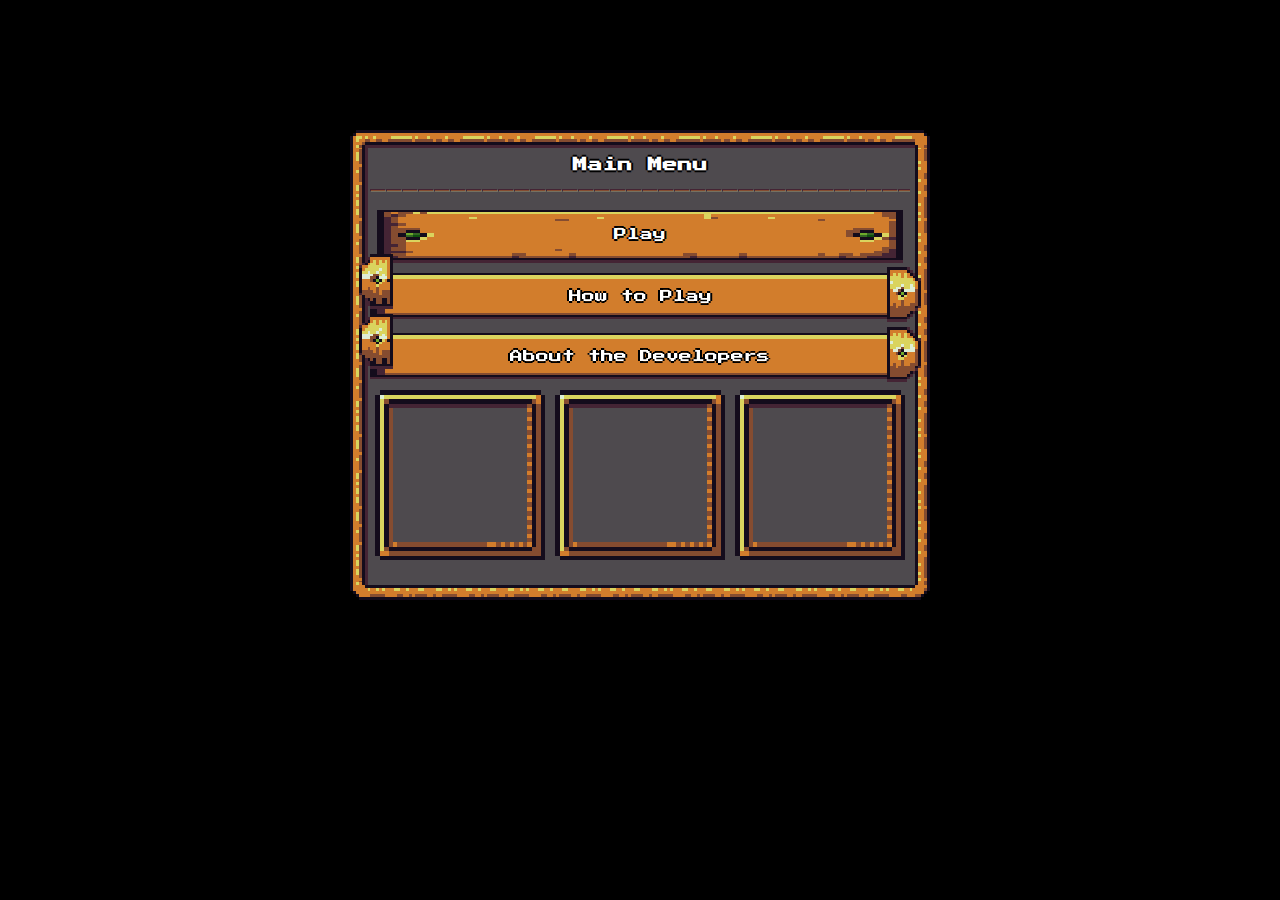
<file: index.html>
<!DOCTYPE HTML>
<html lang="en">
<head>
	<title>Horror Pokemon</title>
	<meta http-equiv="content-type" content="text/html; charset=utf-8">
	<link href="./menu/rpgui.min.css" rel="stylesheet" type="text/css" >
    <style>
        body
        {
            background: black;
        }

        .rpgui-container {
            width:580px;
            height: 470px;
        }

.column {
  float: left;
  width: 33.33%;
  padding: 10px;
}

.row:after {
  content: "";
  display: table;
  clear: both;
}
    </style>
</head>

<body>

<div class="rpgui-content">

        <div class="rpgui-container framed" style="margin-top: 130px !important; margin:auto;">
            <h1>Main Menu</h1>
            <hr>

            <form>
            <button formaction="./game/game.html" class="rpgui-button" type="submit" style="width:100%;"><span>Play</span></button>
        </form>

        <form>
        <button formaction="./menu/How-to-play.html" class="rpgui-button golden" type="submit" style="width:100%;"><br><span>How to Play</span></button>
        </form>

            <form>
            <button formaction="./menu/1-developer.html" class="rpgui-button golden" type="submit" style="width:100%;"><br><span>About the Developers</span></button>
            </form>

        <div class="row">
            <div class="rpgui-container framed-golden column" style="width:170px; height:170px; background: url('https://cdn.picrew.me/shareImg/org/202303/82375_Ky2rXbbN.png');  background-size: 100% 100%;">
            </div>
            <div class="rpgui-container framed-golden column" style="width:170px; height:170px; background: url('https://cdn.picrew.me/shareImg/org/202303/82375_H1vlZ54Z.png');  background-size: 100% 100%;">
            </div>
            <div class="rpgui-container framed-golden column" style="width:170px; height:170px; background: url('https://cdn.picrew.me/shareImg/org/202303/82375_8Rv9X0q1.png');  background-size: 100% 100%;">
            </div>
        </div>

        </div>
	</div>
</body>
</file>
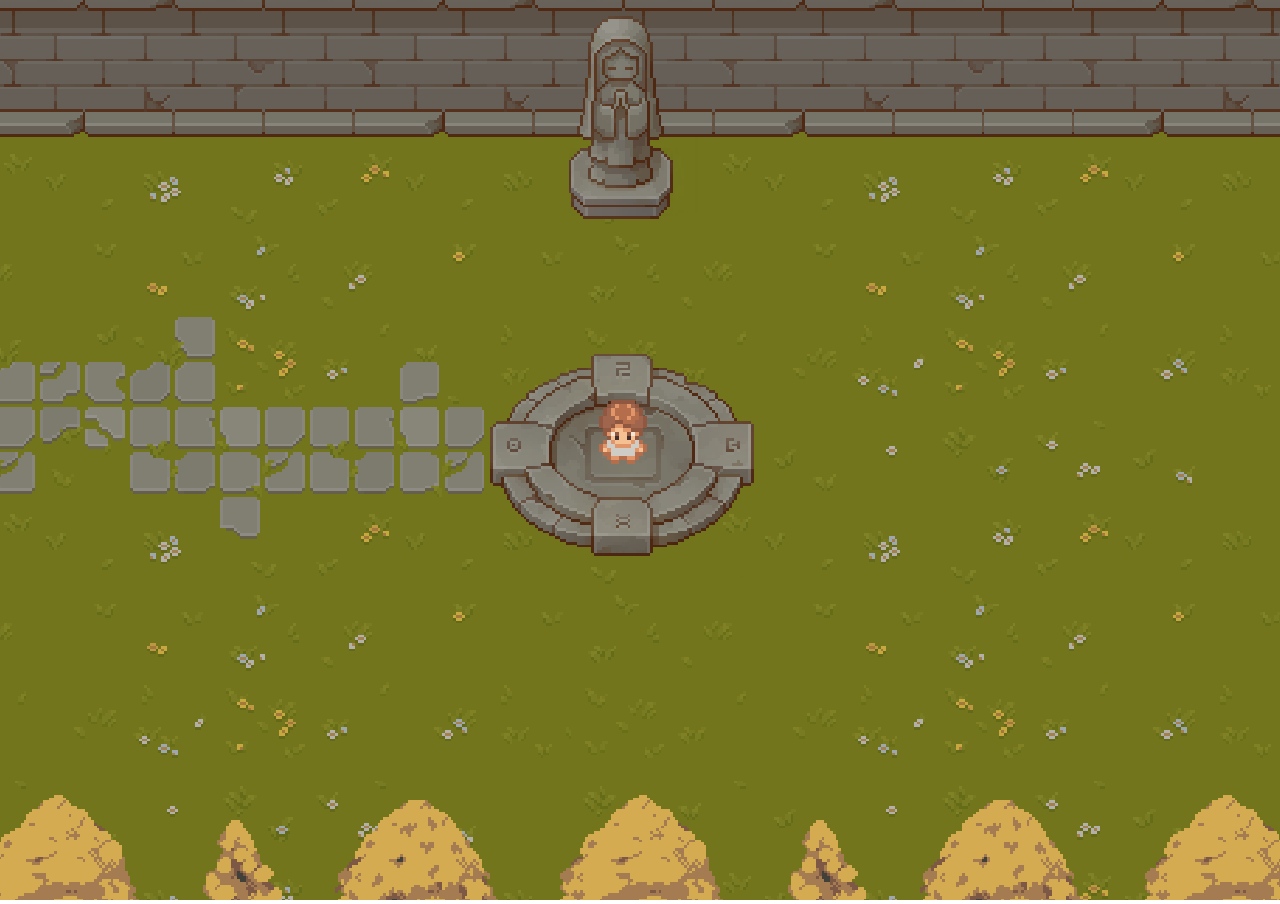
<file: game/game.html>
<!DOCTYPE html>
<html lang="en">
<head>
  <meta charset="UTF-8">
  <meta http-equiv="X-UA-Compatible" content="IE=edge">
  <meta name="viewport" content="width=device-width, initial-scale=1.0">
  <title>Beta Game</title>
  <!-- LINKS -->
  <link href="../css/styles.css" rel="stylesheet">
</head>
<body>
  <div id="gameCanvas">
    <!-- GAME OVER -->
    <div id="gameOver"></div>
    <!-- OVERLAY -->
    <div id="overlay"></div>
    <!-- DIALOGUE -->
    <div id="dialogueBar"></div>
    <!-- GAME -->
    <canvas id="canvas"></canvas>
    <!-- UI -->
    <div id="ui">
      <!-- ATTACK BAR -->
      <div id="attackUI">
        <div id="battleDialogue"></div>
        <div class="attackBtns">
          <button>Ram</button>
          <button>Cimori</button>
        </div>
        <h3 class="type">Type</h3>
      </div>
      <!-- HEALTH BAR -->
      <div id="healthUI">
        <!-- ENEMY POKEMON -->
        <div class="serpentisHealth">
          <h3>Serpentis</h3>
          <div class="healthBar">
            <div class="barOne"></div>
            <div class="barTwo" id="serpBar"></div>
          </div>
        </div>

        <!-- PLAYER POKEMON -->
        <div class="ignisHealth">
          <h3>Ignis</h3>
          <div class="healthBar">
            <div class="barOne"></div>
            <div class="barTwo" id="ignBar"></div>
          </div>
        </div>
      </div>
    </div>
  </div>

  <!-- JAVASCRIPT LINKS -->
  <script src="https://cdnjs.cloudflare.com/ajax/libs/gsap/3.11.5/gsap.min.js" integrity="sha512-cOH8ndwGgPo+K7pTvMrqYbmI8u8k6Sho3js0gOqVWTmQMlLIi6TbqGWRTpf1ga8ci9H3iPsvDLr4X7xwhC/+DQ==" crossorigin="anonymous" referrerpolicy="no-referrer"></script>
  <script src="./values.js"></script>
  <script src="./charWalk.js"></script>
  <script src="./collisions.js"></script>
  <script src="./enemy.js"></script>
  <script src="./attacks.js"></script>
  <script src="./dialogue.js"></script>
  <script src="./battleActivation.js"></script>
  <script src="./game.js"></script>
</body>
</html>
</file>
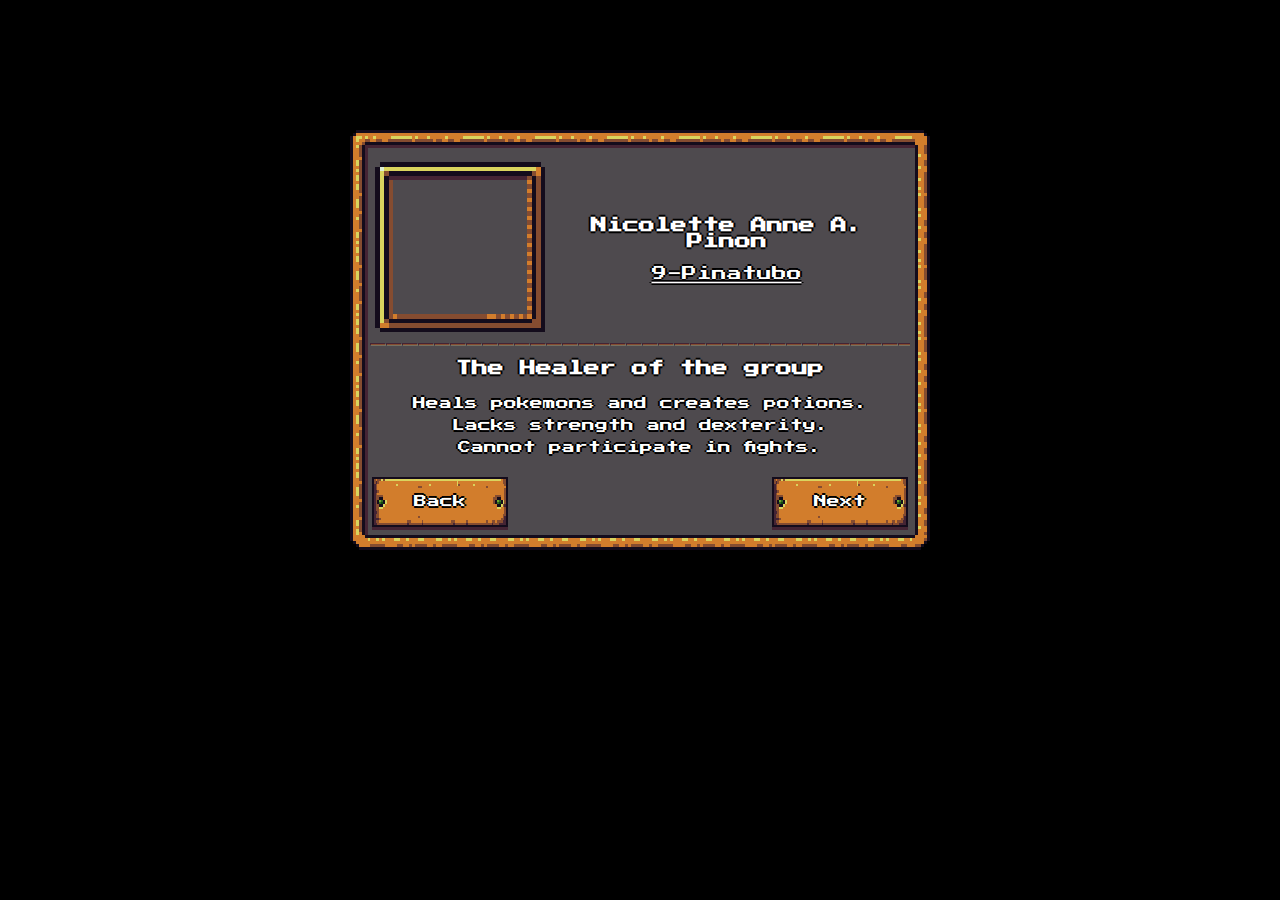
<file: menu/1-developer.html>
<!DOCTYPE HTML>
<html lang="en">

<head>
	<title>Horror Pokemon</title>
	<meta http-equiv="content-type" content="text/html; charset=utf-8">
	<link href="rpgui.min.css" rel="stylesheet" type="text/css" >

    <style>
        body
        {
            background: black;
        }

.rpgui-container {
    width:580px;
    height: 420px;
}

.column {
float: left;
width: 50%;
padding: 10px;
}

.row:after {
content: "";
display: table;
clear: both;
}
</style>

</head>

<body>

<div class="rpgui-content">

        <div class="rpgui-container framed rpgui-center" style="margin-top: 130px !important; margin:auto;">
            <div class="row">
            <div class="rpgui-container framed-golden column" style="width:170px; height:170px; background: url('https://cdn.picrew.me/shareImg/org/202303/82375_Ky2rXbbN.png');  background-size: 100% 100%;">
            </div>
            <h2 class="rpgui-center" style="padding-top: 60px;">Nicolette Anne A. Pinon</h2>
            <h3 class="rpgui-center">9-Pinatubo</h3>
            </div>
            <hr>
            <h2>The Healer of the group</h2>
            <p>Heals pokemons and creates potions. <br> Lacks strength and dexterity.<br> Cannot participate in fights.</p>
            <form>
            <button class="rpgui-button" formaction="../index.html" type="submit" style="width:10%; float:left;"><span>Back</span></button>
            <button class="rpgui-button" formaction="2-developer.html" type="submit" style="width:10%; float:right;"><span>Next</span></button>
            </form>
        </div>
	</div>
</body>
</file>
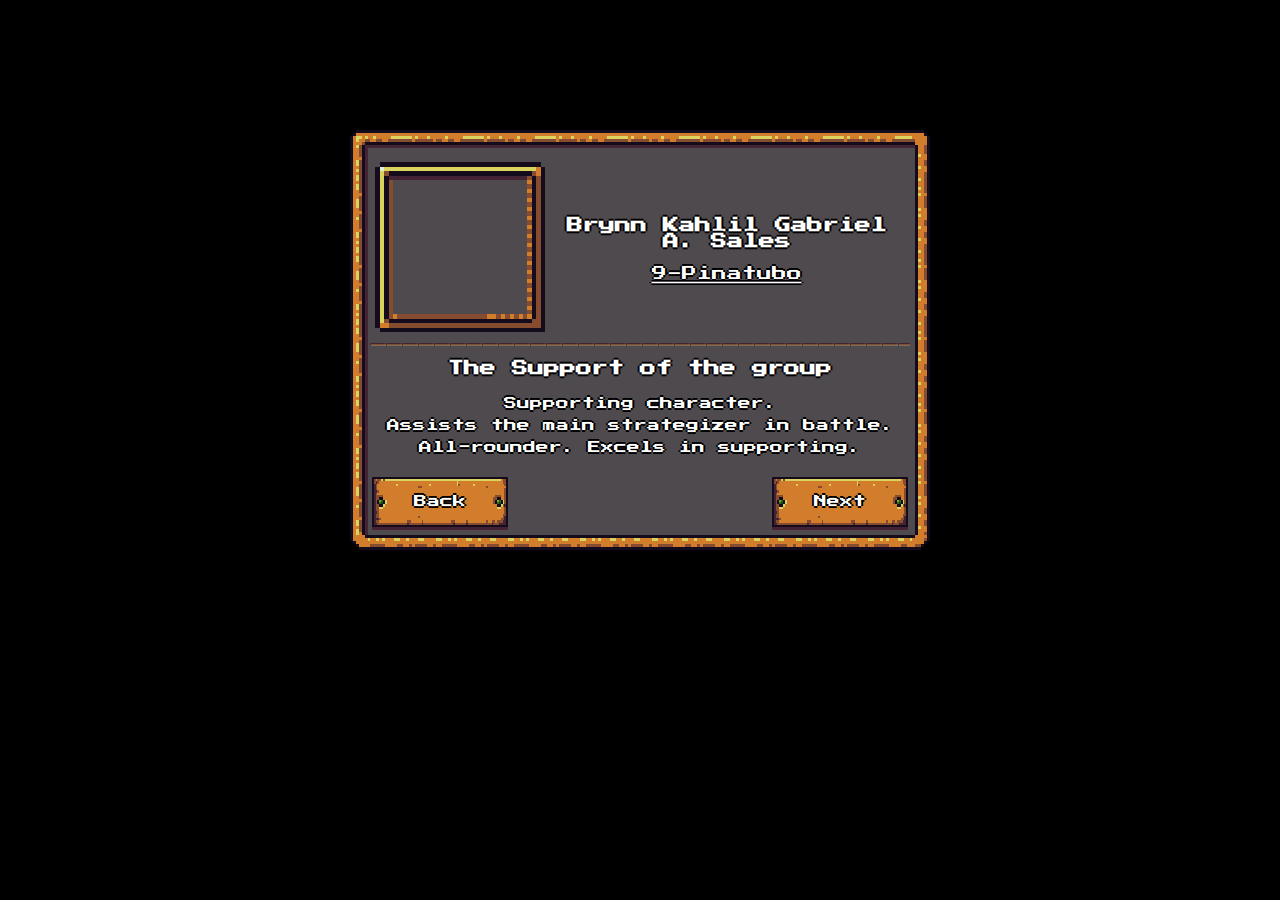
<file: menu/2-developer.html>
<!DOCTYPE HTML>
<html lang="en">

<head>
	<title>Horror Pokemon</title>
	<meta http-equiv="content-type" content="text/html; charset=utf-8">
	<link href="rpgui.min.css" rel="stylesheet" type="text/css" >

    <style>
        body
        {
            background: black;
        }

.rpgui-container {
    width:580px;
    height: 420px;
}

.column {
float: left;
width: 50%;
padding: 10px;
}

.row:after {
content: "";
display: table;
clear: both;
}
</style>

</head>

<body>

<div class="rpgui-content">

        <div class="rpgui-container framed rpgui-center" style="margin-top: 130px !important; margin:auto;">
            <div class="row">
            <div class="rpgui-container framed-golden column" style="width:170px; height:170px; background: url('https://cdn.picrew.me/shareImg/org/202303/82375_H1vlZ54Z.png');  background-size: 100% 100%;">
            </div>
            <h2 class="rpgui-center" style="padding-top: 60px;">Brynn Kahlil Gabriel A. Sales</h2>
            <h3 class="rpgui-center">9-Pinatubo</h3>
            </div>
            <hr>
            <h2>The Support of the group</h2>
            <p>Supporting character. <br> Assists the main strategizer in battle.<br> All-rounder. Excels in supporting.</p>
            <form>
            <button class="rpgui-button" formaction="1-developer.html" type="submit" style="width:10%; float:left;"><span>Back</span></button>
            <button class="rpgui-button" formaction="3-developer.html" type="submit" style="width:10%; float:right;"><span>Next</span></button>
            </form>
        </div>
	</div>
</body>
</file>
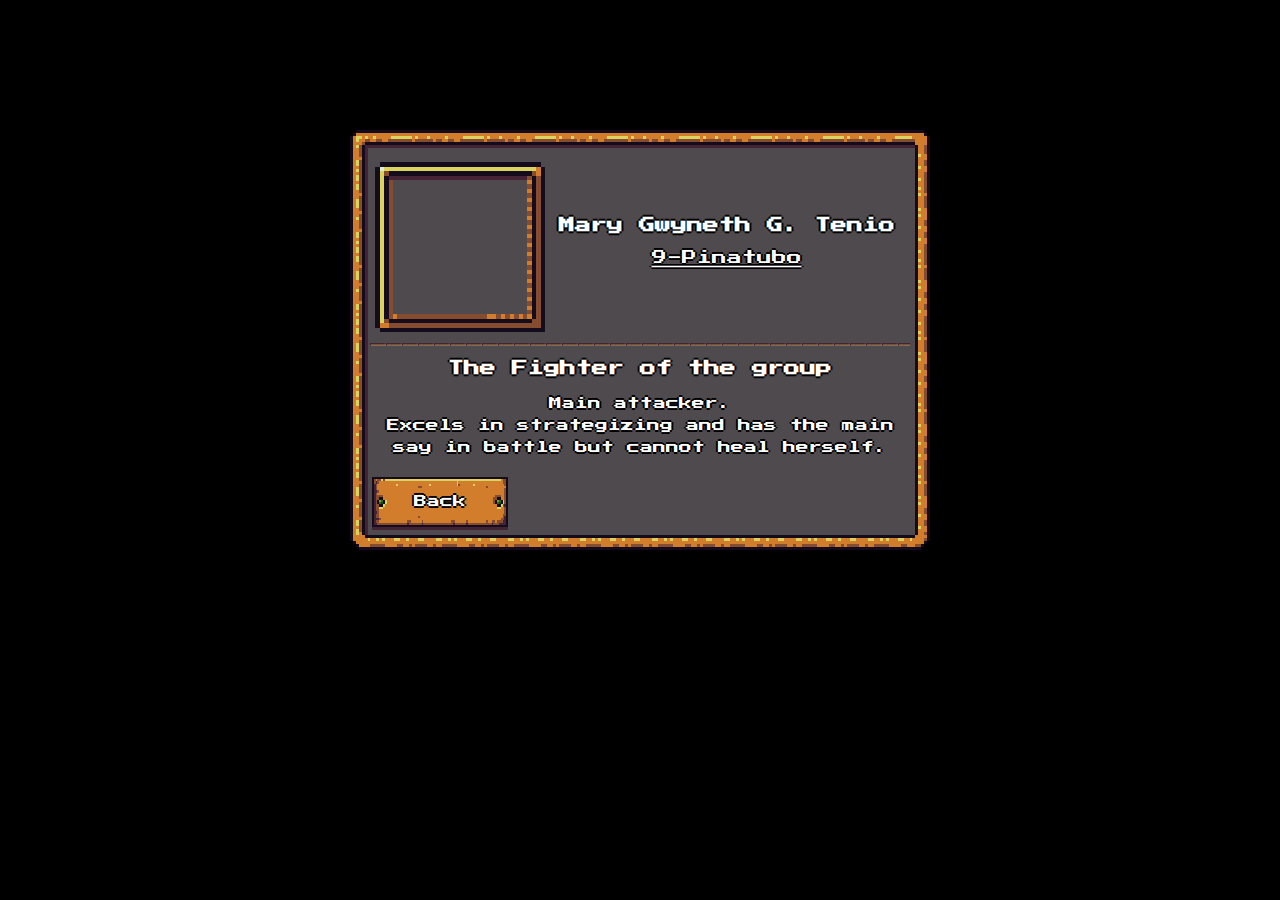
<file: menu/3-developer.html>
<!DOCTYPE HTML>
<html lang="en">

<head>
	<title>Horror Pokemon</title>
	<meta http-equiv="content-type" content="text/html; charset=utf-8">
	<link href="rpgui.min.css" rel="stylesheet" type="text/css" >

    <style>
        body
        {
            background: black;
        }

.rpgui-container {
    width:580px;
    height: 420px;
}

.column {
float: left;
width: 50%;
padding: 10px;
}

.row:after {
content: "";
display: table;
clear: both;
}
</style>

</head>

<body>

<div class="rpgui-content">

        <div class="rpgui-container framed rpgui-center" style="margin-top: 130px !important; margin:auto;">
            <div class="row">
            <div class="rpgui-container framed-golden column" style="width:170px; height:170px; background: url('https://cdn.picrew.me/shareImg/org/202303/82375_8Rv9X0q1.png');  background-size: 100% 100%;">
            </div>
            <h2 class="rpgui-center" style="padding-top: 60px;">Mary Gwyneth G. Tenio</h2>
            <h3 class="rpgui-center">9-Pinatubo</h3>
            </div>
            <hr>
            <h2>The Fighter of the group</h2>
            <p>Main attacker. <br> Excels in strategizing and has the main say in battle but cannot heal herself.</p>
            <form>
                <button class="rpgui-button" formaction="2-developer.html" type="submit" style="width:10%; float:left;"><span>Back</span></button>
            </form>
        </div>
	</div>
</body>
</file>
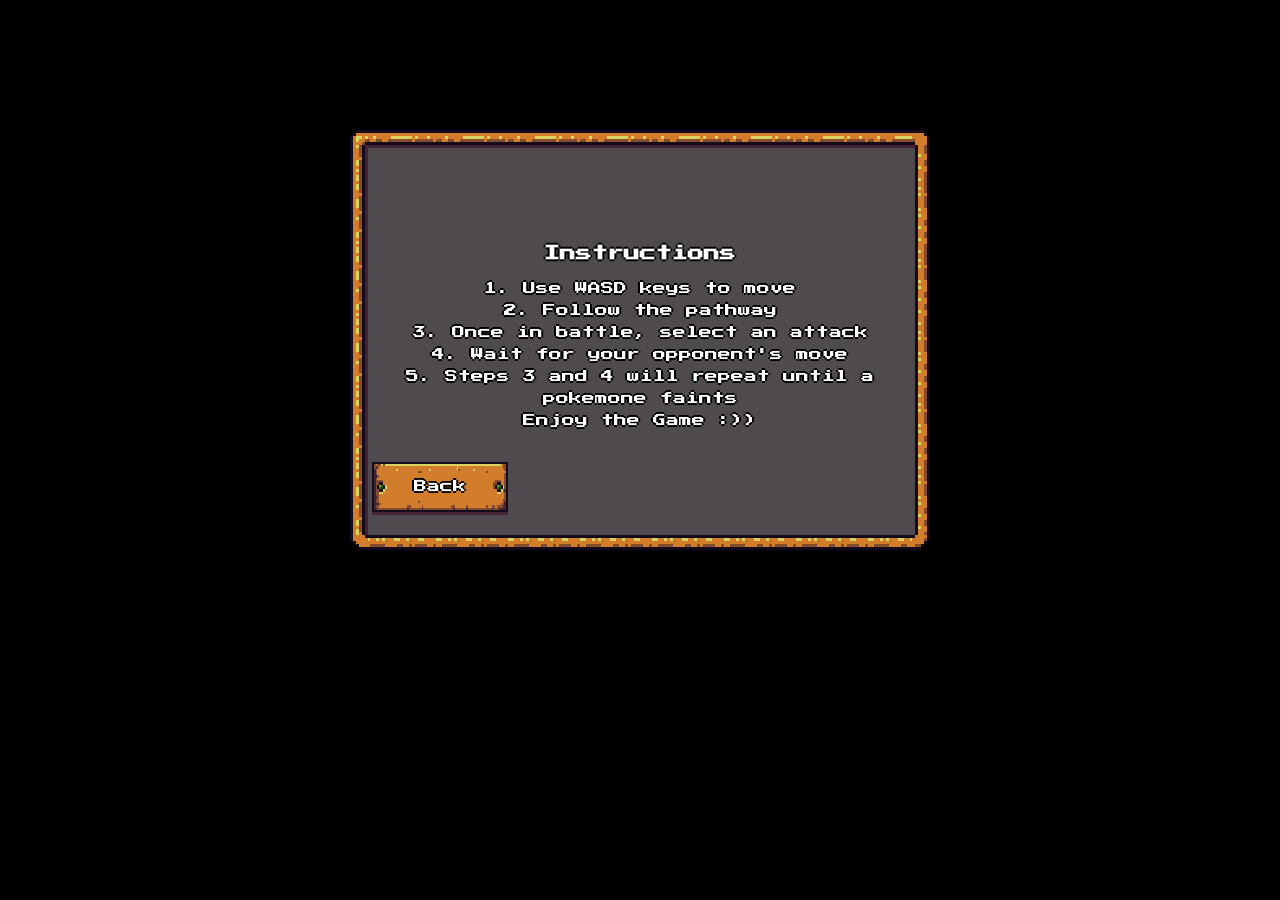
<file: menu/How-to-play.html>
<!DOCTYPE HTML>
<html lang="en">

<head>
	<title>Horror Pokemon</title>
	<meta http-equiv="content-type" content="text/html; charset=utf-8">
	<link href="rpgui.min.css" rel="stylesheet" type="text/css" >

    <style>
        body
        {
            background: black;
        }

.rpgui-container {
    width:580px;
    height: 420px;
}

.column {
float: left;
width: 50%;
padding: 10px;
}

.row:after {
content: "";
display: table;
clear: both;
}
</style>

</head>

<body>

<div class="rpgui-content">

        <div class="rpgui-container framed rpgui-center" style="margin-top: 130px !important; margin:auto; padding-top: 80px;">
            <h2>Instructions</h2>
            <p> 1. Use WASD keys to move <br> 2. Follow the pathway <br> 3. Once in battle, select an attack <br> 4. Wait for your opponent's move <br> 5. Steps 3 and 4 will repeat until a pokemone faints <br> Enjoy the Game :)) </p>
            <br>
            <form>
            <button class="rpgui-button" formaction="../index.html" type="submit" style="width:10%; float:left;"><span>Back</span></button>
            </form>
        </div>
	</div>
</body>
</file>
<file: css/styles.css>
@import url('https://fonts.googleapis.com/css2?family=Press+Start+2P&display=swap');

* {
  margin:0;
  padding:0;
}

body {
  overflow:hidden;
}

/* GAME OVER */
#gameOver {
  /* POSITIONING */
  position: absolute;
  top:0;
  bottom:0;
  left:0;
  right:0;
  /* PROPERTIES */
  background-color:black;
  padding:2em;
  z-index:1000;
  color:white;
 
  /* FONT */
  font-size:5em;
  font-family: 'Press Start 2P', cursive;
  text-align:center;
}

/* DIALOGUE */
#dialogueBar {
  /* POSITIONING */
  position: absolute;
  bottom:0;
  left:0;
  right:0;
  /* PROPERTIES */
  height:20vh;
  background-color:#959a3a;
  padding:2em;
  /* FONT */
  font-size:1em;
  font-family: 'Press Start 2P', cursive;
  color:#dee19b;
}

/* BATTLE OVERLAY */
#overlay {
  width:100vw;
  height:100vh;
  background-color:black;
  opacity:0;
  pointer-events:none;
  position:absolute;
  z-index:10;
}

/* ATTACK INTERFACE */
#attackUI {
  /* POSITIONING */
  position: absolute;
  bottom:0;
  left:0;
  right:0;
  /* PROPERTIES */
  height:30vh;
  background-color:#959a3a;
  border-top: 5px solid black;
  /* DISPLAY */
  display:grid;
  grid-template-columns:65% 35%;
}

/* BUTTONS */
.attackBtns {
  /* GRID */
  display:grid;
  grid-template-columns:repeat(2, 1fr);
}

button {
  border:none;
  font-size:1.5em;
  background-color:#959a3a;
  font-family: 'Press Start 2P', cursive;
  color:#dee19b;
}

button:hover {
  background-color:#686c20;
  cursor:pointer;
}

/* ATTACK TYPE */
.type {
  border-left:5px solid black;
  display:flex;
  justify-content:center;
  align-items:center;
  font-size:2em;
  font-family: 'Press Start 2P', cursive;
  background-color:black;
  text-decoration:line-through;
  color:#880808;
}

/* HEALTH BAR */
.serpentisHealth {
  /* POSITIONING */
  position: absolute;
  top:2em;
  left:2em;
  width:250px;
  /* PROPERTIES */
  background-color:#959a3a;
  border:3px solid black;
  padding:2em;
}

.barOne {
  height:0.55em;
  background-color:gray;
}

.barTwo {
  height:0.55em;
  background-color:#880808;
  position:relative;
  top:-0.55em;
}

/* SERPENTIS HEALTH BAR */
.serpentisHealth h3 {
  font-size:1em;
  font-family: 'Press Start 2P', cursive;
  color:#dee19b;
  margin-bottom:1em;
}

/* IGNIS HEALTH BAR */
.ignisHealth {
  /* POSITIONING */
  position: absolute;
  bottom:13em;
  right:2em;
  width:250px;
  /* PROPERTIES */
  background-color:#959a3a;
  border:3px solid black;
  padding:2em;
}

.ignisHealth h3 {
  font-size:1em;
  font-family: 'Press Start 2P', cursive;
  color:#dee19b;
  margin-bottom:1em;
}

/* BATTLE DIALOGUE */
#battleDialogue {
  /* POSITIONING */
  position: absolute;
  top:0;
  bottom:0;
  left:0;
  right:0;
  /* PROPERTIES */
  height:30vh;
  background-color:#959a3a;
  padding:2em;
  display:none;
  /* FONT */
  font-size:1em;
  font-family: 'Press Start 2P', cursive;
  color:#dee19b;
}
</file>
<file: menu/rpgui.min.css>
/*
Import the font stylesheet.
If not supported you can add backup via:
<link href='https://fonts.googleapis.com/css?family=Press+Start+2P' rel='stylesheet' type='text/css'>
inside your html file.
*/
@import url("https://fonts.googleapis.com/css?family=Press+Start+2P");
/**
* Customized scrollbars
*/
/* to get pixelated images (nearest-neighbor filter) on all  browsers */
.rpgui-pixelated {
  -ms-interpolation-mode: nearest-neighbor;
  image-rendering: -webkit-optimize-contrast;
  image-rendering: -webkit-crisp-edges;
  image-rendering: -moz-crisp-edges;
  image-rendering: -o-crisp-edges;
  image-rendering: pixelated; }

/* unselectable text */
.rpgui-noselect {
  -webkit-touch-callout: none;
  -webkit-user-select: none;
  -khtml-user-select: none;
  -moz-user-select: none;
  -ms-user-select: none;
  user-select: none; }

/* center things */
.rpgui-center {
  text-align: center;
  align-content: center; }

/* rotate object 90 degrees */
.rpgui-rotate-90 {
  /* rotate 90 degrees */
  -webkit-transform: rotate(90deg);
  -moz-transform: rotate(90deg);
  -o-transform: rotate(90deg);
  -ms-transform: rotate(90deg);
  transform: rotate(90deg);
  /* rotate from center-left side */
  -ms-transform-origin: 0% 50%;
  /* IE 9 */
  -webkit-transform-origin: 0% 50%;
  /* Chrome, Safari, Opera */
  transform-origin: 0% 50%; }

/**
* Styling for buttons
*/
/* button style */
.rpgui-button {
  /* hide button default stuff */
  background-color: Transparent;
  background-repeat: no-repeat;
  border: none;
  overflow: hidden;
  outline: none;
  /* background */
  background: url("img/button.png") no-repeat no-repeat;
  background-clip: padding-box;
  background-origin: padding-box;
  background-position: center;
  background-size: 100% 100%;
  /* font size */
  font-size: 1.0em;
  /* default size and display */
  max-width: 100%;
  min-width: 140px;
  height: 60px;
  display: inline-block;
  /* padding */
  padding-left: 35px;
  padding-right: 35px; }

/* button hover */
.rpgui-button.hover,
.rpgui-button:hover {
  background-image: url("img/button-hover.png"); }

/* button clicked */
.rpgui-button.down,
.rpgui-button:active {
  background-image: url("img/button-down.png"); }

/* golden button stuff */
.rpgui-button.golden p {
  display: inline-block; }

/* golden button style */
.rpgui-button.golden {
  /* hide button default stuff */
  background-color: Transparent;
  background-repeat: no-repeat;
  border: none;
  overflow: hidden;
  outline: none;
  /* background */
  background: url("img/button-golden.png") no-repeat no-repeat;
  background-clip: padding-box;
  background-origin: padding-box;
  background-position: center;
  background-size: 100% 80%;
  /* default size and display */
  max-width: 100%;
  min-width: 140px;
  height: 60px;
  display: inline-block;
  /* padding */
  padding-top: 5px;
  padding-left: 35px;
  padding-right: 35px;
  overflow: visible; }

/* button hover */
.rpgui-button.golden.hover,
.rpgui-button.golden:hover {
  background-image: url("img/button-golden-hover.png"); }

/* button clicked */
.rpgui-button.golden.down,
.rpgui-button.golden:active {
  background-image: url("img/button-golden-down.png"); }

.rpgui-button.golden:before {
  white-space: nowrap;
  display: inline-block;
  content: "";
  width: 34px;
  display: block;
  height: 110%;
  background: transparent url("img/button-golden-left.png") no-repeat right center;
  background-size: 100% 100%;
  margin: 0 0 0 0;
  left: 0px;
  float: left;
  margin-left: -46px;
  margin-top: -5%; }

.rpgui-button.golden:after {
  white-space: nowrap;
  display: block;
  content: "";
  width: 34px;
  height: 110%;
  background: transparent url("img/button-golden-right.png") no-repeat left center;
  background-size: 100% 100%;
  margin: 0 0 0 0;
  right: 0px;
  float: right;
  margin-right: -46px;
  margin-top: -5%; }

/**
* global content styling
*/
/* game div with background image*/
.rpgui-content {
  padding: 0 0 0 0;
  margin: 0 0 0 0;
  width: 100%;
  height: 100%;
  left: 0px;
  top: 0px;
  position: fixed;
  overflow: hidden;
  font-size: 0.8em; }

/* general rules to apply on anything inside the content */
.rpgui-content * {
  /* remove outline effect for input elements etc */
  outline: none;
  /* prevent dragging */
  -webkit-user-drag: none;
  /* prevent text selecting */
  -webkit-touch-callout: none;
  -webkit-user-select: none;
  -khtml-user-select: none;
  -moz-user-select: none;
  -ms-user-select: none;
  user-select: none;
  -webkit-tap-highlight-color: transparent;
  /* pixelated enlargement filter (to keep the pixel-art style when enlarging pictures) */
  -ms-interpolation-mode: nearest-neighbor;
  image-rendering: -webkit-optimize-contrast;
  image-rendering: -webkit-crisp-edges;
  image-rendering: -moz-crisp-edges;
  image-rendering: -o-crisp-edges;
  image-rendering: pixelated;
  /* default font */
  font-family: 'Press Start 2P', cursive; }

/**
* customized divs (containers) and framed objects (background and frame image).
*/
/* game div without background image*/
.rpgui-container {
  /* position style and default z */
  padding: 5px;
}

/* game div with background image*/
.rpgui-container.framed {
  /* border */
  border-style: solid;
  border-image-source: url("img/border-image.png");
  border-image-repeat: repeat;
  border-image-slice: 6 6 6 6;
  border-image-width: 18px;
  border-width: 15px;
  margin: 5px;
  /* internal border */
  box-sizing: border-box;
  -moz-box-sizing: border-box;
  -webkit-box-sizing: border-box;
  /* background */
  background: url("img/background-image.png") repeat repeat;
  background-clip: padding-box;
  background-origin: padding-box;
  background-position: center; }

/* game div with golden background image*/
.rpgui-container.framed-golden {
  /* border */
  border-style: solid;
  border-image-source: url("img/border-image-golden.png");
  border-image-repeat: repeat;
  border-image-slice: 4 4 4 4;
  border-image-width: 18px;
  border-width: 15px;
  margin: 5px;
  /* internal border */
  box-sizing: border-box;
  -moz-box-sizing: border-box;
  -webkit-box-sizing: border-box;
  /* background */
  background: url("img/background-image-golden.png") repeat repeat;
  background-clip: padding-box;
  background-origin: padding-box;
  background-position: center; }

/**
* different cursor graphics
*/
/* default cursor important */
/* this rule is for when you specifically request this cursor class */
.rpgui-cursor-default {
  cursor: url("img/cursor/default.png"), auto !important; }

/* default cursor, not important, for all elements without any other rule. */
.rpgui-content,
label {
  cursor: url("img/cursor/default.png"), auto; }

/* pointer / hand cursor important */
/* this rule is for when you specifically request this cursor class */
.rpgui-cursor-point,
.rpgui-cursor-point * {
  cursor: url("img/cursor/point.png") 10 0, auto !important; }

/* pointer / hand cursor, not important, for all elements that have pointer by-default */
.rpgui-content a,
.rpgui-content button,
.rpgui-button,
.rpgui-slider-container,
.rpgui-content input[type=radio].rpgui-radio + label,
.rpgui-list-imp,
.rpgui-dropdown-imp,
.rpgui-content input[type=checkbox].rpgui-checkbox + label {
  cursor: url("img/cursor/point.png") 10 0, auto; }

/* for input / text selection important */
/* this rule is for when you specifically request this cursor class */
.rpgui-cursor-select,
.rpgui-cursor-select * {
  cursor: url("img/cursor/select.png") 10 0, auto !important; }

/* for input / text selection, not important, for all elements that have pointer by-default */
.rpgui-cursor-select,
.rpgui-content input,
.rpgui-content textarea {
  cursor: url("img/cursor/select.png") 10 0, auto; }

/* for grabbing stuff */
/* this rule is for when you specifically request this cursor class */
.rpgui-cursor-grab-open,
.rpgui-cursor-grab-open * {
  cursor: url("img/cursor/grab-open.png") 10 0, auto !important; }

/* for grabbing stuff */
/* this rule is for when you specifically request this cursor class */
.rpgui-cursor-grab-close,
.rpgui-cursor-grab-close * {
  cursor: url("img/cursor/grab-close.png") 10 0, auto !important; }

/**
* hr styling
*/
/* rpgui hr */
.rpgui-content hr {
  display: block;
  border: 0px;
  height: 10px;
  background: url("img/hr.png") repeat-x top left; }

/* rpgui golden hr */
.rpgui-content hr.golden {
  display: block;
  border: 0px;
  height: 10px;
  background: url("img/hr-golden.png") no-repeat top left;
  background-size: 100% 100%; }

/**
* Paragraphs and headers while inside an rpgui container.
*/
/* default gui header */
.rpgui-content h1 {
  /* color and border */
  color: white;
  text-shadow: -2px 0 black, 0 2px black, 2px 0 black, 0 -2px black;
  font-size: 1.14em;
  /* center text */
  text-align: center;
  /* padding */
  padding: 0 0 0 0;
  margin: 7px 7px 17px 7px; }

/* default gui header2 */
.rpgui-content h2 {
  /* color and border */
  color: white;
  text-shadow: -2px 0 black, 0 2px black, 2px 0 black, 0 -2px black;
  font-size: 1.25em;
  /* center text */
  text-align: center;
  /* padding */
  padding: 0 0 0 0;
  margin: 7px 7px 17px 7px; }

/* default gui header3 */
.rpgui-content h3 {
  /* color and border */
  color: white;
  font-weight: 1;
  text-shadow: -2px 0 black, 0 2px black, 2px 0 black, 0 -2px black;
  font-size: 1.15em;
  text-decoration: underline;
  /* center text */
  text-align: center;
  /* padding */
  padding: 0 0 0 0;
  margin: 7px 7px 17px 7px; }

/* default gui header4 */
.rpgui-content h4 {
  /* color and border */
  color: white;
  font-weight: 1;
  text-shadow: -2px 0 black, 0 2px black, 2px 0 black, 0 -2px black;
  font-size: 1.0em;
  text-decoration: underline;
  /* center text */
  text-align: center;
  /* padding */
  padding: 0 0 0 0;
  margin: 7px 7px 17px 7px; }

/* default p */
.rpgui-content p {
  /* color and border */
  color: white;
  text-shadow: -2px 0 black, 0 2px black, 2px 0 black, 0 -2px black;
  font-size: 1.0em;
  line-height: 22px; }

/* default span */
.rpgui-content span {
  /* color and border */
  color: white;
  text-shadow: -2px 0 black, 0 2px black, 2px 0 black, 0 -2px black;
  font-size: 1.0em;
  line-height: 22px; }

/* default gui link */
.rpgui-content a {
  /* color and border */
  color: yellow;
  text-shadow: -2px 0 black, 0 2px black, 2px 0 black, 0 -2px black;
  font-size: 1.0em;
  line-height: 22px;
  text-decoration: none; }

/* default gui link */
.rpgui-content a:hover {
  text-decoration: underline; }

/* default gui label */
.rpgui-content label {
  /* color and border */
  color: white;
  text-shadow: -2px 0 black, 0 2px black, 2px 0 black, 0 -2px black;
  font-size: 1.0em;
  line-height: 20px;
  display: inline; }
</file>
